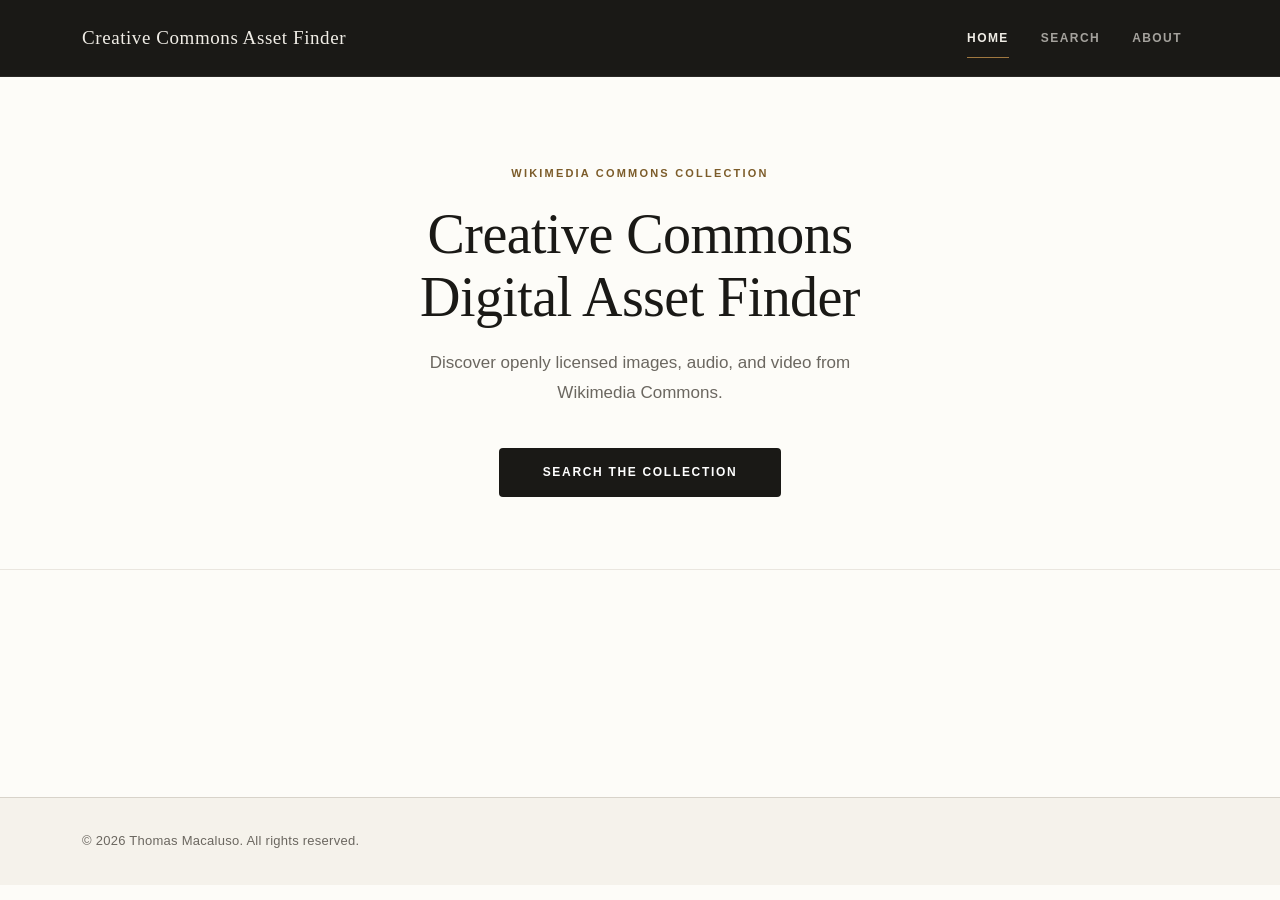
<file: index.html>
<!doctype html>
<html lang="en">
<head>
  <meta charset="utf-8">
  <meta name="viewport" content="width=device-width, initial-scale=1">
  <meta http-equiv="Content-Security-Policy" content="default-src 'self'; script-src 'self' https://cdn.jsdelivr.net; style-src 'self' 'unsafe-inline' https://cdn.jsdelivr.net https://fonts.googleapis.com; font-src https://fonts.gstatic.com; img-src 'self' https://upload.wikimedia.org https://commons.wikimedia.org data: blob:; media-src https://upload.wikimedia.org; connect-src https://commons.wikimedia.org; frame-src 'none'; object-src 'none'; base-uri 'self';">
  <title>Creative Commons Digital Asset Finder</title>

  <link rel="preconnect" href="https://fonts.googleapis.com">
  <link rel="preconnect" href="https://fonts.gstatic.com" crossorigin>
  <link href="https://fonts.googleapis.com/css2?family=EB+Garamond:ital,wght@0,400;0,500;1,400&family=Source+Sans+3:wght@400;500;600;700&display=swap" rel="stylesheet">
  <link href="https://cdn.jsdelivr.net/npm/bootstrap@5.3.2/dist/css/bootstrap.min.css" rel="stylesheet" integrity="sha384-T3c6CoIi6uLrA9TneNEoa7RxnatzjcDSCmG1MXxSR1GAsXEV/Dwwykc2MPK8M2HN" crossorigin="anonymous">
  <link rel="stylesheet" href="styles.css">
</head>

<body>

<a href="#main-content" class="skip-link">Skip to main content</a>

<nav class="navbar navbar-expand-lg" aria-label="Main navigation">
  <div class="container">
    <a class="navbar-brand" href="index.html">Creative Commons Asset Finder</a>

    <button class="navbar-toggler" type="button" data-bs-toggle="collapse" data-bs-target="#navMenu" aria-controls="navMenu" aria-expanded="false" aria-label="Toggle navigation">
      <span class="navbar-toggler-icon"></span>
    </button>

    <div class="collapse navbar-collapse" id="navMenu">
      <ul class="navbar-nav ms-auto">
        <li class="nav-item"><a class="nav-link active" href="index.html" aria-current="page">Home</a></li>
        <li class="nav-item"><a class="nav-link" href="browse.html">Search</a></li>
        <li class="nav-item"><a class="nav-link" href="about.html">About</a></li>
      </ul>
    </div>
  </div>
</nav>

<main id="main-content" class="page-content">
  <section class="hero">
    <div class="container">
      <span class="hero-eyebrow">Wikimedia Commons Collection</span>
      <h1 class="hero-title">Creative Commons<br>Digital Asset Finder</h1>
      <p class="hero-description">
        Discover openly licensed images, audio, and video from Wikimedia Commons.
      </p>
      <a href="browse.html" class="btn-hero">Search the Collection</a>
    </div>
  </section>

</main>

<footer>
  <div class="container">
    <p class="footer-text mb-0">© 2026 Thomas Macaluso. All rights reserved.</p>
  </div>
</footer>

<script src="https://cdn.jsdelivr.net/npm/bootstrap@5.3.2/dist/js/bootstrap.bundle.min.js" integrity="sha384-C6RzsynM9kWDrMNeT87bh95OGNyZPhcTNXj1NW7RuBCsyN/o0jlpcV8Qyq46cDfL" crossorigin="anonymous"></script>
</body>
</html>
</file>
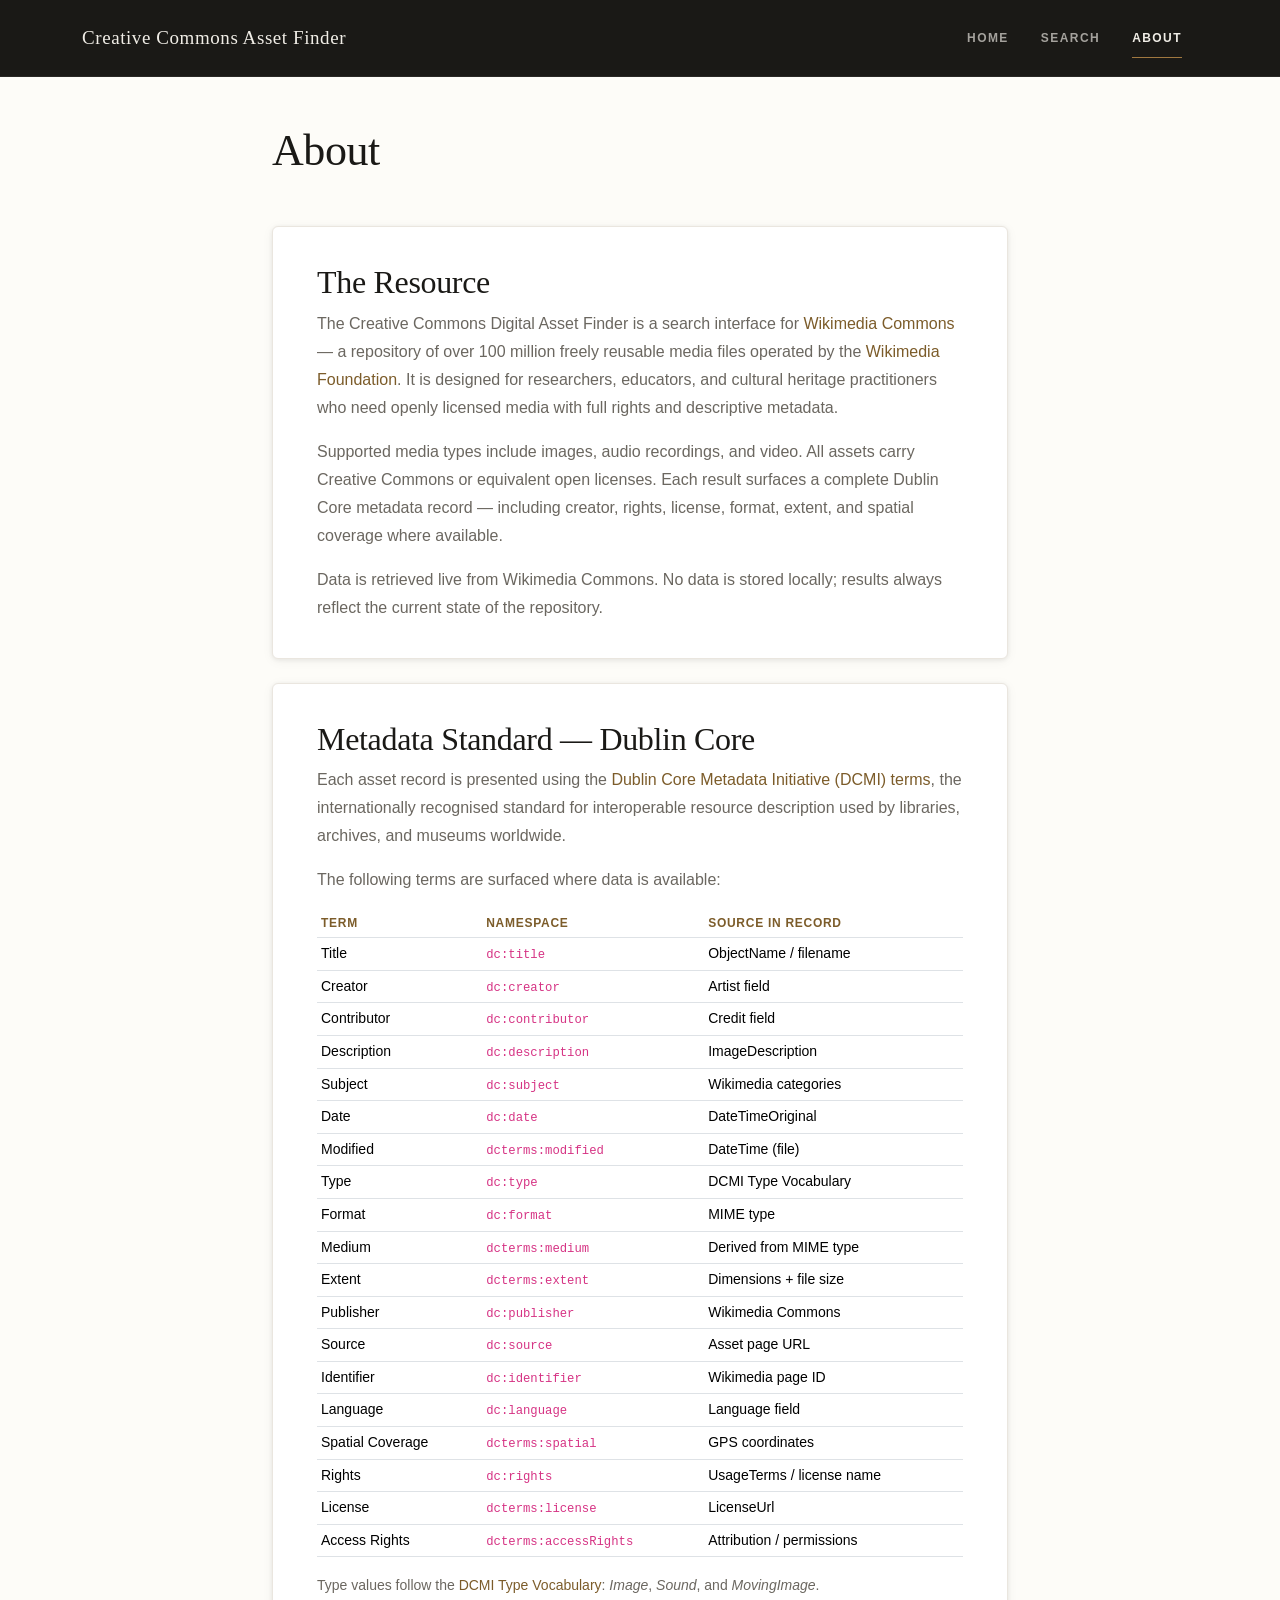
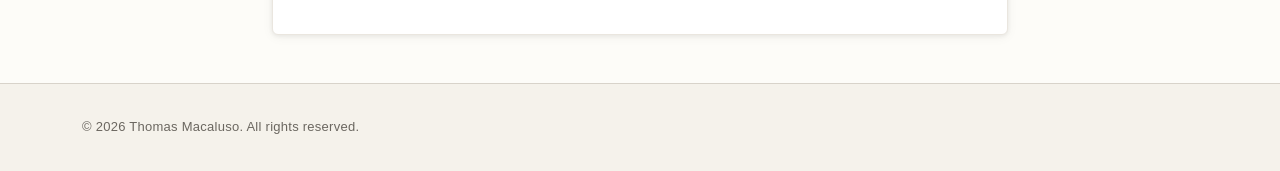
<file: about.html>
<!doctype html>
<html lang="en">
<head>
  <meta charset="utf-8">
  <meta name="viewport" content="width=device-width, initial-scale=1">
  <meta http-equiv="Content-Security-Policy" content="default-src 'self'; script-src 'self' https://cdn.jsdelivr.net; style-src 'self' 'unsafe-inline' https://cdn.jsdelivr.net https://fonts.googleapis.com; font-src https://fonts.gstatic.com; img-src 'self' https://upload.wikimedia.org https://commons.wikimedia.org data: blob:; media-src https://upload.wikimedia.org; connect-src https://commons.wikimedia.org; frame-src 'none'; object-src 'none'; base-uri 'self';">
  <title>About — Creative Commons Digital Asset Finder</title>

  <link rel="preconnect" href="https://fonts.googleapis.com">
  <link rel="preconnect" href="https://fonts.gstatic.com" crossorigin>
  <link href="https://fonts.googleapis.com/css2?family=EB+Garamond:ital,wght@0,400;0,500;1,400&family=Source+Sans+3:wght@400;500;600;700&display=swap" rel="stylesheet">
  <link href="https://cdn.jsdelivr.net/npm/bootstrap@5.3.2/dist/css/bootstrap.min.css" rel="stylesheet" integrity="sha384-T3c6CoIi6uLrA9TneNEoa7RxnatzjcDSCmG1MXxSR1GAsXEV/Dwwykc2MPK8M2HN" crossorigin="anonymous">
  <link rel="stylesheet" href="styles.css">
</head>

<body>

<a href="#main-content" class="skip-link">Skip to main content</a>

<nav class="navbar navbar-expand-lg" aria-label="Main navigation">
  <div class="container">
    <a class="navbar-brand" href="index.html">Creative Commons Asset Finder</a>

    <button class="navbar-toggler" type="button" data-bs-toggle="collapse" data-bs-target="#navMenu" aria-controls="navMenu" aria-expanded="false" aria-label="Toggle navigation">
      <span class="navbar-toggler-icon"></span>
    </button>

    <div class="collapse navbar-collapse" id="navMenu">
      <ul class="navbar-nav ms-auto">
        <li class="nav-item"><a class="nav-link" href="index.html">Home</a></li>
        <li class="nav-item"><a class="nav-link" href="browse.html">Search</a></li>
        <li class="nav-item"><a class="nav-link active" href="about.html" aria-current="page">About</a></li>
      </ul>
    </div>
  </div>
</nav>

<main id="main-content" class="page-content container py-5">
  <div class="row justify-content-center">
    <div class="col-lg-8">

      <h1 class="mb-5">About</h1>

      <div class="content-card mb-4">
        <h2>The Resource</h2>
        <p>
          The Creative Commons Digital Asset Finder is a search interface for
          <a href="https://commons.wikimedia.org/" target="_blank" rel="noopener noreferrer">Wikimedia Commons</a>
          — a repository of over 100 million freely reusable media files operated by the
          <a href="https://wikimediafoundation.org/" target="_blank" rel="noopener noreferrer">Wikimedia Foundation</a>.
          It is designed for researchers, educators, and cultural heritage practitioners
          who need openly licensed media with full rights and descriptive metadata.
        </p>
        <p>
          Supported media types include images, audio recordings, and video.
          All assets carry Creative Commons or equivalent open licenses.
          Each result surfaces a complete Dublin Core metadata record — including
          creator, rights, license, format, extent, and spatial coverage where available.
        </p>
        <p class="mb-0">
          Data is retrieved live from Wikimedia Commons. No data is stored locally;
          results always reflect the current state of the repository.
        </p>
      </div>

      <div class="content-card">
        <h2>Metadata Standard — Dublin Core</h2>
        <p>
          Each asset record is presented using the
          <a href="https://www.dublincore.org/specifications/dublin-core/dcmi-terms/" target="_blank" rel="noopener noreferrer">Dublin Core Metadata Initiative (DCMI) terms</a>,
          the internationally recognised standard for interoperable resource
          description used by libraries, archives, and museums worldwide.
        </p>
        <p>The following terms are surfaced where data is available:</p>

        <table class="table table-sm" style="font-size:.875rem;">
          <thead>
            <tr>
              <th style="color:var(--color-accent);font-weight:700;font-size:.75rem;letter-spacing:.06em;text-transform:uppercase;">Term</th>
              <th style="color:var(--color-accent);font-weight:700;font-size:.75rem;letter-spacing:.06em;text-transform:uppercase;">Namespace</th>
              <th style="color:var(--color-accent);font-weight:700;font-size:.75rem;letter-spacing:.06em;text-transform:uppercase;">Source in Record</th>
            </tr>
          </thead>
          <tbody style="color:var(--color-text-muted);">
            <tr><td>Title</td><td><code>dc:title</code></td><td>ObjectName / filename</td></tr>
            <tr><td>Creator</td><td><code>dc:creator</code></td><td>Artist field</td></tr>
            <tr><td>Contributor</td><td><code>dc:contributor</code></td><td>Credit field</td></tr>
            <tr><td>Description</td><td><code>dc:description</code></td><td>ImageDescription</td></tr>
            <tr><td>Subject</td><td><code>dc:subject</code></td><td>Wikimedia categories</td></tr>
            <tr><td>Date</td><td><code>dc:date</code></td><td>DateTimeOriginal</td></tr>
            <tr><td>Modified</td><td><code>dcterms:modified</code></td><td>DateTime (file)</td></tr>
            <tr><td>Type</td><td><code>dc:type</code></td><td>DCMI Type Vocabulary</td></tr>
            <tr><td>Format</td><td><code>dc:format</code></td><td>MIME type</td></tr>
            <tr><td>Medium</td><td><code>dcterms:medium</code></td><td>Derived from MIME type</td></tr>
            <tr><td>Extent</td><td><code>dcterms:extent</code></td><td>Dimensions + file size</td></tr>
            <tr><td>Publisher</td><td><code>dc:publisher</code></td><td>Wikimedia Commons</td></tr>
            <tr><td>Source</td><td><code>dc:source</code></td><td>Asset page URL</td></tr>
            <tr><td>Identifier</td><td><code>dc:identifier</code></td><td>Wikimedia page ID</td></tr>
            <tr><td>Language</td><td><code>dc:language</code></td><td>Language field</td></tr>
            <tr><td>Spatial Coverage</td><td><code>dcterms:spatial</code></td><td>GPS coordinates</td></tr>
            <tr><td>Rights</td><td><code>dc:rights</code></td><td>UsageTerms / license name</td></tr>
            <tr><td>License</td><td><code>dcterms:license</code></td><td>LicenseUrl</td></tr>
            <tr><td>Access Rights</td><td><code>dcterms:accessRights</code></td><td>Attribution / permissions</td></tr>
          </tbody>
        </table>

        <p class="mb-0" style="font-size:.875rem;">
          Type values follow the
          <a href="https://www.dublincore.org/specifications/dublin-core/dcmi-type-vocabulary/" target="_blank" rel="noopener noreferrer">DCMI Type Vocabulary</a>:
          <em>Image</em>, <em>Sound</em>, and <em>MovingImage</em>.
        </p>
      </div>

    </div>
  </div>
</main>

<footer>
  <div class="container">
    <p class="footer-text mb-0">© 2026 Thomas Macaluso. All rights reserved.</p>
  </div>
</footer>

<script src="https://cdn.jsdelivr.net/npm/bootstrap@5.3.2/dist/js/bootstrap.bundle.min.js" integrity="sha384-C6RzsynM9kWDrMNeT87bh95OGNyZPhcTNXj1NW7RuBCsyN/o0jlpcV8Qyq46cDfL" crossorigin="anonymous"></script>
</body>
</html>
</file>
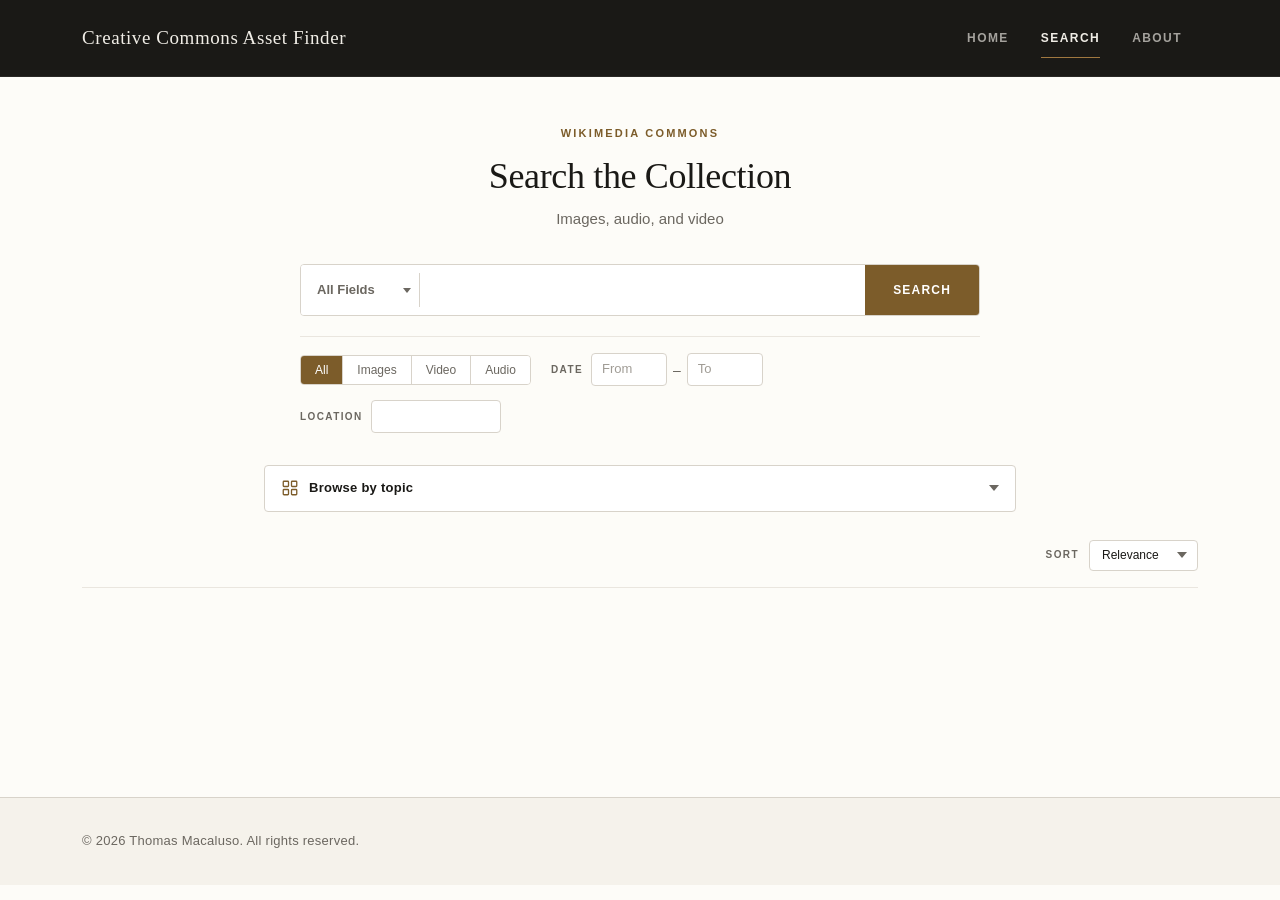
<file: browse.html>
<!doctype html>
<html lang="en">
<head>
  <meta charset="utf-8">
  <meta name="viewport" content="width=device-width, initial-scale=1">
  <meta http-equiv="Content-Security-Policy" content="default-src 'self'; script-src 'self' https://cdn.jsdelivr.net; style-src 'self' 'unsafe-inline' https://cdn.jsdelivr.net https://fonts.googleapis.com; font-src https://fonts.gstatic.com; img-src 'self' https://upload.wikimedia.org https://commons.wikimedia.org data: blob:; media-src https://upload.wikimedia.org; connect-src https://commons.wikimedia.org; frame-src 'none'; object-src 'none'; base-uri 'self';">
  <title>Search — Creative Commons Digital Asset Finder</title>

  <link rel="preconnect" href="https://fonts.googleapis.com">
  <link rel="preconnect" href="https://fonts.gstatic.com" crossorigin>
  <link href="https://fonts.googleapis.com/css2?family=EB+Garamond:ital,wght@0,400;0,500;1,400&family=Source+Sans+3:wght@400;500;600;700&display=swap" rel="stylesheet">
  <link href="https://cdn.jsdelivr.net/npm/bootstrap@5.3.2/dist/css/bootstrap.min.css" rel="stylesheet" integrity="sha384-T3c6CoIi6uLrA9TneNEoa7RxnatzjcDSCmG1MXxSR1GAsXEV/Dwwykc2MPK8M2HN" crossorigin="anonymous">
  <link rel="stylesheet" href="styles.css">
</head>

<body>

<a href="#main-content" class="skip-link">Skip to main content</a>

<nav class="navbar navbar-expand-lg" aria-label="Main navigation">
  <div class="container">
    <a class="navbar-brand" href="index.html">Creative Commons Asset Finder</a>
    <button class="navbar-toggler" type="button" data-bs-toggle="collapse" data-bs-target="#navMenu"
      aria-controls="navMenu" aria-expanded="false" aria-label="Toggle navigation">
      <span class="navbar-toggler-icon"></span>
    </button>
    <div class="collapse navbar-collapse" id="navMenu">
      <ul class="navbar-nav ms-auto">
        <li class="nav-item"><a class="nav-link" href="index.html">Home</a></li>
        <li class="nav-item"><a class="nav-link active" href="browse.html" aria-current="page">Search</a></li>
        <li class="nav-item"><a class="nav-link" href="about.html">About</a></li>
      </ul>
    </div>
  </div>
</nav>

<main id="main-content" class="page-content">

  <!-- Search Header -->
  <div class="container search-header">
    <div class="row justify-content-center">
      <div class="col-lg-8">
        <span class="search-eyebrow" aria-hidden="true">Wikimedia Commons</span>
        <h1 class="search-title">Search the Collection</h1>
        <p class="search-subtitle">Images, audio, and video</p>

        <div class="search-form-wrap">
          <form id="searchForm">
            <label for="q" class="sr-only">Search Wikimedia Commons</label>
            <div class="search-input-group">
              <select id="searchField" class="search-field-select" aria-label="Search field">
                <option value="all">All Fields</option>
                <option value="title">Title</option>
                <option value="subject">Subject</option>
                <option value="description">Description</option>
                <option value="creator">Creator</option>
              </select>
              <span class="search-field-divider" aria-hidden="true"></span>
              <input id="q" type="search" class="search-input"
                placeholder=""
                autocomplete="off" required
                aria-describedby="search-hint">
              <button class="search-btn" type="submit">Search</button>
            </div>
            <p id="search-hint" class="sr-only">Enter keywords to search Wikimedia Commons for openly licensed media.</p>
          </form>
        </div>

        <!-- Quick filters: visible before search, hidden once results load -->
        <div class="quick-filters" id="quickFilters">
          <div class="quick-filter-group" role="group" aria-label="Media type">
            <div class="type-pills">
              <input type="radio" name="preMediaType" id="preTypeAll"   value="all"   checked>
              <label class="type-pill-label" for="preTypeAll">All</label>
              <input type="radio" name="preMediaType" id="preTypeImage" value="image">
              <label class="type-pill-label" for="preTypeImage">Images</label>
              <input type="radio" name="preMediaType" id="preTypeVideo" value="video">
              <label class="type-pill-label" for="preTypeVideo">Video</label>
              <input type="radio" name="preMediaType" id="preTypeAudio" value="audio">
              <label class="type-pill-label" for="preTypeAudio">Audio</label>
            </div>
          </div>

          <div class="quick-filter-group">
            <span class="quick-filter-label" aria-hidden="true">Date</span>
            <div class="quick-date-range">
              <label for="quickDateFrom" class="sr-only">From year</label>
              <input type="number" id="quickDateFrom" class="quick-filter-input"
                placeholder="From" min="1000" max="2099">
              <span class="quick-date-sep" aria-hidden="true">–</span>
              <label for="quickDateTo" class="sr-only">To year</label>
              <input type="number" id="quickDateTo" class="quick-filter-input"
                placeholder="To" min="1000" max="2099">
            </div>
          </div>

          <div class="quick-filter-group">
            <label class="quick-filter-label" for="quickLocation">Location</label>
            <input type="text" id="quickLocation" class="quick-filter-input quick-filter-input--text"
              placeholder="" autocomplete="off">
          </div>
        </div>

        <!-- Browse-by-Topic launcher: inline expanding panel below the search bar -->
        <div class="browse-topics-launcher" id="browseTopicsLauncher">
          <button type="button" class="btn-browse-topics" id="browseTopicsBtn"
            aria-expanded="false" aria-controls="topicPanelBody">
            <svg class="btn-browse-topics-icon" xmlns="http://www.w3.org/2000/svg"
              viewBox="0 0 24 24" width="18" height="18" fill="none" stroke="currentColor"
              stroke-width="1.75" stroke-linecap="round" stroke-linejoin="round" aria-hidden="true">
              <rect x="3" y="3" width="7" height="7" rx="1"/>
              <rect x="14" y="3" width="7" height="7" rx="1"/>
              <rect x="3" y="14" width="7" height="7" rx="1"/>
              <rect x="14" y="14" width="7" height="7" rx="1"/>
            </svg>
            <span class="btn-browse-topics-label">Browse by topic</span>
            <span class="topic-trigger-badge" hidden></span>
            <svg class="btn-browse-topics-chevron" xmlns="http://www.w3.org/2000/svg"
              viewBox="0 0 10 6" width="10" height="6" fill="currentColor" aria-hidden="true">
              <path d="M0 0l5 6 5-6z"/>
            </svg>
          </button>

          <div class="topic-panel-body" id="topicPanelBody" hidden>
            <span class="topic-panel-live sr-only" id="topicPanelLive"
              aria-live="polite" aria-atomic="true"></span>
            <div class="accordion topic-accordion" id="topicAccordion"></div>
            <div class="topic-panel-footer">
              <button type="button" class="btn-clear-filters topic-panel-clear"
                id="topicPanelClearBtn" disabled>
                Clear all selections
              </button>
              <button type="button" class="search-btn topic-panel-apply"
                id="topicPanelApplyBtn" disabled>
                Apply
              </button>
            </div>
          </div>

          <noscript>
            <p class="browse-topics-noscript">Type a keyword above to search the collection.</p>
          </noscript>
        </div>

      </div>
    </div>
  </div>

  <!-- Mobile filter toggle (shown only after search results arrive) -->
  <div class="container filter-toggle-wrap" id="filterToggleWrap">
    <button class="filter-toggle-btn" id="filterToggleBtn" type="button"
      aria-expanded="false" aria-controls="filterSidebar">
      <svg width="14" height="11" viewBox="0 0 14 11" fill="none" aria-hidden="true">
        <rect width="14" height="1.75" rx=".875" fill="currentColor"/>
        <rect y="4.625" width="10" height="1.75" rx=".875" fill="currentColor"/>
        <rect y="9.25" width="6" height="1.75" rx=".875" fill="currentColor"/>
      </svg>
      Filters
    </button>
  </div>

  <!-- Overlay (mobile) -->
  <div class="sidebar-overlay" id="sidebarOverlay" aria-hidden="true"></div>

  <!-- Browse: sidebar + results -->
  <div class="container browse-layout pb-5" id="browseLayout">

    <!-- ══ Filter Sidebar (hidden until search returns results) ══ -->
    <aside class="filter-sidebar" id="filterSidebar" aria-label="Search filters">

      <div class="sidebar-header">
        <span class="sidebar-title">Filters</span>
        <button class="sidebar-close" id="sidebarClose" type="button" aria-label="Close filters">&#x2715;</button>
      </div>

      <!-- ── Media Type (top-level) ── -->
      <div class="filter-section filter-section--media-type open">
        <button class="filter-section-toggle" type="button"
          aria-expanded="true" aria-controls="fb-media-type">
          Media Type
          <svg class="toggle-icon" viewBox="0 0 10 6" width="10" height="6" aria-hidden="true">
            <path d="M0 0l5 6 5-6z" fill="currentColor"/>
          </svg>
        </button>
        <div class="filter-section-body" id="fb-media-type">
          <div class="type-pills" role="group" aria-label="Filter by media type">
            <input type="radio" name="mediaType" id="typeAll"   value="all"   checked>
            <label class="type-pill-label" for="typeAll">All</label>
            <input type="radio" name="mediaType" id="typeImage" value="image">
            <label class="type-pill-label" for="typeImage">Images</label>
            <input type="radio" name="mediaType" id="typeVideo" value="video">
            <label class="type-pill-label" for="typeVideo">Video</label>
            <input type="radio" name="mediaType" id="typeAudio" value="audio">
            <label class="type-pill-label" for="typeAudio">Audio</label>
          </div>

          <div class="filter-sub-panel" data-type="image" hidden>
            <fieldset class="filter-fieldset">
              <legend class="filter-field-label">Format</legend>
              <label class="filter-checkbox-label"><input type="checkbox" name="imgFormat" value="jpeg"><span>JPEG</span></label>
              <label class="filter-checkbox-label"><input type="checkbox" name="imgFormat" value="png"><span>PNG</span></label>
              <label class="filter-checkbox-label"><input type="checkbox" name="imgFormat" value="svg"><span>SVG</span></label>
              <label class="filter-checkbox-label"><input type="checkbox" name="imgFormat" value="tiff"><span>TIFF</span></label>
              <label class="filter-checkbox-label"><input type="checkbox" name="imgFormat" value="webp"><span>WebP</span></label>
              <label class="filter-checkbox-label"><input type="checkbox" name="imgFormat" value="gif"><span>GIF</span></label>
            </fieldset>
            <div class="filter-field">
              <label class="filter-field-label" for="filterImgSubject">Subject / Category</label>
              <input type="text" id="filterImgSubject" class="filter-input"
                placeholder="e.g. Portraits, Nature" autocomplete="off">
            </div>
            <div class="filter-field">
              <label class="filter-field-label" for="filterMedium">Medium</label>
              <input type="text" id="filterMedium" class="filter-input"
                placeholder="e.g. photograph, watercolor" autocomplete="off">
            </div>
          </div>

          <div class="filter-sub-panel" data-type="audio" hidden>
            <div class="filter-field">
              <label class="filter-field-label" for="filterAudioSubject">Subject / Category</label>
              <input type="text" id="filterAudioSubject" class="filter-input"
                placeholder="e.g. Music, Speech, Nature" autocomplete="off">
            </div>
            <fieldset class="filter-fieldset">
              <legend class="filter-field-label">Duration</legend>
              <label class="filter-checkbox-label"><input type="checkbox" name="audioDuration" value="short"><span>Short (&lt;30 sec)</span></label>
              <label class="filter-checkbox-label"><input type="checkbox" name="audioDuration" value="medium"><span>Medium (30 sec – 5 min)</span></label>
              <label class="filter-checkbox-label"><input type="checkbox" name="audioDuration" value="long"><span>Long (&gt;5 min)</span></label>
            </fieldset>
            <fieldset class="filter-fieldset">
              <legend class="filter-field-label">Format</legend>
              <label class="filter-checkbox-label"><input type="checkbox" name="audioFormat" value="ogg"><span>OGG</span></label>
              <label class="filter-checkbox-label"><input type="checkbox" name="audioFormat" value="mp3"><span>MP3</span></label>
              <label class="filter-checkbox-label"><input type="checkbox" name="audioFormat" value="wav"><span>WAV</span></label>
              <label class="filter-checkbox-label"><input type="checkbox" name="audioFormat" value="flac"><span>FLAC</span></label>
            </fieldset>
          </div>

          <div class="filter-sub-panel" data-type="video" hidden>
            <fieldset class="filter-fieldset">
              <legend class="filter-field-label">Duration</legend>
              <label class="filter-checkbox-label"><input type="checkbox" name="videoDuration" value="short"><span>Short (&lt;2 min)</span></label>
              <label class="filter-checkbox-label"><input type="checkbox" name="videoDuration" value="medium"><span>Medium (2 – 20 min)</span></label>
              <label class="filter-checkbox-label"><input type="checkbox" name="videoDuration" value="long"><span>Long (&gt;20 min)</span></label>
            </fieldset>
            <fieldset class="filter-fieldset">
              <legend class="filter-field-label">Format</legend>
              <label class="filter-checkbox-label"><input type="checkbox" name="videoFormat" value="webm"><span>WebM</span></label>
              <label class="filter-checkbox-label"><input type="checkbox" name="videoFormat" value="mp4"><span>MP4</span></label>
              <label class="filter-checkbox-label"><input type="checkbox" name="videoFormat" value="ogv"><span>OGG Video</span></label>
            </fieldset>
            <fieldset class="filter-fieldset">
              <legend class="filter-field-label">Resolution</legend>
              <label class="filter-checkbox-label"><input type="checkbox" name="videoRes" value="hd"><span>HD (≥1280px wide)</span></label>
              <label class="filter-checkbox-label"><input type="checkbox" name="videoRes" value="sd"><span>SD (&lt;1280px wide)</span></label>
            </fieldset>
          </div>
        </div>
      </div>

      <!-- ── Date (shared) ── -->
      <div class="filter-section">
        <button class="filter-section-toggle" type="button"
          aria-expanded="false" aria-controls="fb-date">
          Date
          <svg class="toggle-icon" viewBox="0 0 10 6" width="10" height="6" aria-hidden="true">
            <path d="M0 0l5 6 5-6z" fill="currentColor"/>
          </svg>
        </button>
        <div class="filter-section-body" id="fb-date" hidden>
          <div class="filter-year-range">
            <div class="filter-field">
              <label class="filter-field-label" for="filterYearFrom">From</label>
              <input type="number" id="filterYearFrom" class="filter-input"
                placeholder="1800" min="1000" max="2099">
            </div>
            <div class="filter-field">
              <label class="filter-field-label" for="filterYearTo">To</label>
              <input type="number" id="filterYearTo" class="filter-input"
                placeholder="1960" min="1000" max="2099">
            </div>
          </div>
        </div>
      </div>

      <!-- ── License (shared) ── -->
      <div class="filter-section">
        <button class="filter-section-toggle" type="button"
          aria-expanded="false" aria-controls="fb-license">
          License
          <svg class="toggle-icon" viewBox="0 0 10 6" width="10" height="6" aria-hidden="true">
            <path d="M0 0l5 6 5-6z" fill="currentColor"/>
          </svg>
        </button>
        <div class="filter-section-body" id="fb-license" hidden>
          <div class="filter-field">
            <label class="filter-field-label" for="licenseFilter">License</label>
            <select id="licenseFilter" class="filter-input">
              <option value="">All licenses</option>
              <option value="CC0">CC0 (Public Domain)</option>
              <option value="CC BY">CC BY</option>
              <option value="CC BY-SA">CC BY-SA</option>
              <option value="CC BY-ND">CC BY-ND</option>
              <option value="CC BY-NC">CC BY-NC</option>
              <option value="CC BY-NC-SA">CC BY-NC-SA</option>
              <option value="CC BY-NC-ND">CC BY-NC-ND</option>
              <option value="Public domain">Public Domain</option>
            </select>
          </div>
        </div>
      </div>

      <!-- ── Location (shared) ── -->
      <div class="filter-section">
        <button class="filter-section-toggle" type="button"
          aria-expanded="false" aria-controls="fb-geo">
          Location
          <svg class="toggle-icon" viewBox="0 0 10 6" width="10" height="6" aria-hidden="true">
            <path d="M0 0l5 6 5-6z" fill="currentColor"/>
          </svg>
        </button>
        <div class="filter-section-body" id="fb-geo" hidden>
          <div class="filter-field">
            <label class="filter-field-label" for="filterLocation">Location Name</label>
            <input type="text" id="filterLocation" class="filter-input"
              placeholder="e.g. Paris, Florence" autocomplete="off">
          </div>
        </div>
      </div>

      <div class="sidebar-footer">
        <button type="button" class="btn-clear-filters" id="clearFiltersBtn">
          Clear all filters
        </button>
        <button type="button" class="btn-new-search" id="newSearchBtn">
          New Search
        </button>
      </div>

    </aside>

    <!-- ══ Results ══ -->
    <div class="browse-main">

      <div class="results-topbar">
        <div id="status" class="status-bar" role="status" aria-live="polite" aria-atomic="true"></div>
        <div class="filter-group">
          <label class="filter-label" for="sortOrder">Sort</label>
          <select id="sortOrder" class="filter-select">
            <option value="relevance">Relevance</option>
            <option value="date_desc">Newest first</option>
            <option value="date_asc">Oldest first</option>
          </select>
        </div>
      </div>

      <div id="expansionHint" class="expansion-hint" hidden aria-live="polite"></div>

      <h2 class="sr-only" id="results-heading">Search Results</h2>
      <div id="results" class="results-grid" aria-labelledby="results-heading"></div>

      <!-- Pagination -->
      <div class="pagination-wrap" id="paginationWrap" hidden>
        <div id="pageIndicator" class="page-indicator" aria-live="polite"></div>
        <nav aria-label="Search results pages">
          <ul id="pagination" class="pagination justify-content-center flex-wrap"></ul>
        </nav>
      </div>

      <!-- Load More -->
      <div class="load-more-wrap" id="loadMoreWrap" hidden>
        <button id="loadMoreBtn" class="btn-load-more" type="button"
          aria-label="Load the next set of search results">
          Load more results
        </button>
      </div>

    </div><!-- /.browse-main -->

  </div><!-- /.browse-layout -->

  <!-- ══ Record Modal ══ -->
  <dialog class="record-dialog" id="recordDialog"
    aria-labelledby="recordDialogTitle" aria-modal="true">
    <div class="record-dialog-inner">

      <div class="record-dialog-hd">
        <span class="record-dialog-badge" id="recordDialogBadge"></span>
        <button class="record-dialog-close" id="recordDialogClose"
          type="button" aria-label="Close record">&#x2715;</button>
      </div>

      <h2 class="record-dialog-title" id="recordDialogTitle"></h2>

      <div class="record-dialog-media" id="recordDialogMedia"></div>

      <div class="record-dialog-meta" id="recordDialogMeta"></div>

      <div class="record-dialog-ft">
        <a class="record-dialog-wikimedia" id="recordDialogLink"
          href="#" target="_blank" rel="noopener noreferrer" hidden>
          View on Wikimedia Commons ↗
        </a>
      </div>

    </div>
  </dialog>

</main>

<footer>
  <div class="container">
    <p class="footer-text mb-0">© 2026 Thomas Macaluso. All rights reserved.</p>
  </div>
</footer>

<script src="https://cdn.jsdelivr.net/npm/bootstrap@5.3.2/dist/js/bootstrap.bundle.min.js" integrity="sha384-C6RzsynM9kWDrMNeT87bh95OGNyZPhcTNXj1NW7RuBCsyN/o0jlpcV8Qyq46cDfL" crossorigin="anonymous"></script>
<script type="module" src="js/browse.js"></script>

</body>
</html>
</file>
<file: styles.css>
/* ============================================================
   CREATIVE COMMONS ASSET FINDER — INSTITUTIONAL DESIGN SYSTEM
   ============================================================ */

:root {
  --font-serif:  'EB Garamond', Georgia, 'Times New Roman', serif;
  --font-sans:   'Source Sans 3', 'Helvetica Neue', Arial, sans-serif;

  --color-bg:          #FDFCF8;
  --color-bg-alt:      #F5F2EB;
  --color-bg-card:     #FFFFFF;
  --color-text:        #1A1916;
  --color-text-muted:  #6B6760;
  --color-text-light:  #A09C95;
  --color-accent:      #7C5C2A;
  --color-accent-lt:   #A07840;
  --color-border:      #D8D3CA;
  --color-border-lt:   #EAE6DF;
  --color-nav:         #1A1916;
  --color-nav-text:    #F0EDE6;

  --radius-sm: 2px;
  --radius-md: 4px;
  --radius-lg: 6px;

  --shadow-card:       0 1px 4px rgba(26,25,22,.07), 0 2px 12px rgba(26,25,22,.05);
  --shadow-card-hover: 0 4px 20px rgba(26,25,22,.14);
  --transition: .2s ease;
}

/* ── Reset & Base ── */
*, *::before, *::after { box-sizing: border-box; }

body {
  font-family: var(--font-sans);
  background: var(--color-bg);
  color: var(--color-text);
  font-size: 16px;
  line-height: 1.6;
  min-height: 100vh;
  -webkit-font-smoothing: antialiased;
}

a { color: var(--color-accent); text-decoration: none; }
a:hover { text-decoration: underline; }

p { color: var(--color-text-muted); line-height: 1.75; margin-bottom: 1rem; }

h1, h2, h3, h4, h5 {
  font-family: var(--font-serif);
  font-weight: 400;
  color: var(--color-text);
  letter-spacing: -.01em;
  line-height: 1.2;
}

h1 { font-size: clamp(1.75rem, 4vw, 2.75rem); }
h2 { font-size: clamp(1.35rem, 3vw, 2rem); }
h4 { font-size: 1.25rem; margin-bottom: .75rem; }
h6 { font-family: var(--font-sans); font-size: .875rem; font-weight: 600; }

/* ── Navigation ── */
.navbar {
  background: var(--color-nav) !important;
  padding: 1.125rem 0;
  border-bottom: 1px solid rgba(240,237,230,.07);
}

.navbar-toggler {
  border: 1px solid rgba(240,237,230,.45);
  padding: .3125rem .5625rem;
  border-radius: var(--radius-sm);
}

.navbar-toggler:focus {
  box-shadow: 0 0 0 2px rgba(240,237,230,.3);
  outline: none;
}

.navbar-toggler-icon {
  background-image: url("data:image/svg+xml,%3Csvg xmlns='http://www.w3.org/2000/svg' viewBox='0 0 30 30'%3E%3Cpath stroke='rgba(240,237,230,0.95)' stroke-width='2.5' stroke-linecap='round' d='M4 7h22M4 15h22M4 23h22'/%3E%3C/svg%3E");
}

.navbar-brand {
  font-family: var(--font-serif);
  font-size: 1.1875rem;
  font-weight: 400;
  color: var(--color-nav-text) !important;
  letter-spacing: .03em;
}

.nav-link {
  font-family: var(--font-sans);
  font-size: .75rem;
  font-weight: 600;
  letter-spacing: .12em;
  text-transform: uppercase;
  color: rgba(240,237,230,.65) !important;
  padding: .25rem 1rem !important;
  position: relative;
  transition: color var(--transition);
}

.nav-link:hover,
.nav-link.active { color: var(--color-nav-text) !important; }

.nav-link.active::after {
  content: '';
  position: absolute;
  bottom: -6px;
  left: 1rem; right: 1rem;
  height: 1px;
  background: var(--color-accent-lt);
}

/* ── Page Layout ── */
.page-content { min-height: calc(100vh - 180px); }

/* ── Hero (index.html) ── */
.hero {
  padding: 5.5rem 0 4.5rem;
  text-align: center;
  border-bottom: 1px solid var(--color-border-lt);
}

.hero-eyebrow {
  display: block;
  font-family: var(--font-sans);
  font-size: .6875rem;
  font-weight: 700;
  letter-spacing: .2em;
  text-transform: uppercase;
  color: var(--color-accent);
  margin-bottom: 1.25rem;
}

.hero-title {
  font-family: var(--font-serif);
  font-size: clamp(2.25rem, 5vw, 3.5rem);
  font-weight: 400;
  color: var(--color-text);
  margin-bottom: 1.25rem;
  line-height: 1.12;
}

.hero-description {
  font-size: 1.0625rem;
  color: var(--color-text-muted);
  max-width: 500px;
  margin: 0 auto 2.5rem;
  line-height: 1.75;
}

.btn-hero {
  display: inline-block;
  font-family: var(--font-sans);
  font-size: .75rem;
  font-weight: 700;
  letter-spacing: .14em;
  text-transform: uppercase;
  color: #fff;
  background: var(--color-text);
  border: none;
  border-radius: var(--radius-md);
  padding: .9375rem 2.75rem;
  cursor: pointer;
  transition: background var(--transition);
  text-decoration: none;
}

.btn-hero:hover {
  background: var(--color-accent);
  color: #fff;
  text-decoration: none;
}

/* ── Content Card (index, about) ── */
.content-card {
  background: var(--color-bg-card);
  border: 1px solid var(--color-border-lt);
  border-radius: var(--radius-lg);
  padding: 2.25rem 2.75rem;
  box-shadow: var(--shadow-card);
}

/* ── Search Page Header ── */
.search-header {
  padding: 3rem 0 0;
  text-align: center;
  margin-bottom: 0;
}

.search-eyebrow {
  display: block;
  font-family: var(--font-sans);
  font-size: .6875rem;
  font-weight: 700;
  letter-spacing: .2em;
  text-transform: uppercase;
  color: var(--color-accent);
  margin-bottom: .75rem;
}

.search-title {
  font-family: var(--font-serif);
  font-size: clamp(1.5rem, 3.5vw, 2.25rem);
  font-weight: 400;
  color: var(--color-text);
  margin-bottom: .5rem;
}

.search-subtitle {
  font-size: .9375rem;
  color: var(--color-text-muted);
  margin-bottom: 2rem;
}

/* ── Search Form ── */
.search-form-wrap {
  max-width: 600px;
  margin: 0 auto 0;
}

.search-input-group {
  display: flex;
  border: 1px solid var(--color-border);
  border-radius: var(--radius-md);
  overflow: hidden;
  transition: border-color var(--transition), box-shadow var(--transition);
  background: #fff;
}

.search-input-group:focus-within {
  border-color: var(--color-accent);
  box-shadow: 0 0 0 3px rgba(124,92,42,.1);
}

.search-input {
  flex: 1;
  border: none;
  padding: .8125rem 1.25rem;
  font-family: var(--font-sans);
  font-size: .9375rem;
  color: var(--color-text);
  background: transparent;
  outline: none;
  min-width: 0;
}

.search-input::placeholder { color: var(--color-text-light); }

.search-btn {
  padding: .8125rem 1.75rem;
  background: var(--color-accent);
  color: #fff;
  border: none;
  font-family: var(--font-sans);
  font-size: .75rem;
  font-weight: 700;
  letter-spacing: .1em;
  text-transform: uppercase;
  cursor: pointer;
  transition: background var(--transition);
  white-space: nowrap;
  flex-shrink: 0;
}

.search-btn:hover { background: var(--color-accent-lt); }

/* ── Filter Bar ── */
.filter-bar {
  display: flex;
  flex-wrap: wrap;
  gap: 1.25rem;
  align-items: center;
  justify-content: center;
  padding: 1.5rem 0 1.25rem;
  border-bottom: 1px solid var(--color-border-lt);
  margin-bottom: 1.75rem;
}

.filter-group {
  display: flex;
  align-items: center;
  gap: .625rem;
}

.filter-label {
  font-size: .625rem;
  font-weight: 700;
  letter-spacing: .14em;
  text-transform: uppercase;
  color: var(--color-text-muted);
  white-space: nowrap;
}

/* ── Media Type Pills ── */
.type-pills {
  display: flex;
  border: 1px solid var(--color-border);
  border-radius: var(--radius-md);
  overflow: hidden;
}

.type-pills input[type="radio"] {
  position: absolute;
  opacity: 0;
  width: 0;
  height: 0;
  pointer-events: none;
}

.type-pill-label {
  padding: .3125rem .875rem;
  font-size: .75rem;
  font-weight: 500;
  color: var(--color-text-muted);
  background: #fff;
  cursor: pointer;
  border-right: 1px solid var(--color-border);
  transition: background var(--transition), color var(--transition);
  user-select: none;
  white-space: nowrap;
  line-height: 1.5;
}

.type-pill-label:last-of-type { border-right: none; }

.type-pills input[type="radio"]:checked + .type-pill-label {
  background: var(--color-accent);
  color: #fff;
}

.type-pill-label:hover { background: var(--color-bg-alt); }

.type-pills input[type="radio"]:checked + .type-pill-label:hover {
  background: var(--color-accent);
}

/* ── Filter Selects ── */
.filter-select {
  border: 1px solid var(--color-border);
  border-radius: var(--radius-md);
  padding: .3125rem 2rem .3125rem .75rem;
  font-family: var(--font-sans);
  font-size: .75rem;
  font-weight: 500;
  color: var(--color-text);
  background-color: #fff;
  background-image: url("data:image/svg+xml,%3Csvg xmlns='http://www.w3.org/2000/svg' width='10' height='6'%3E%3Cpath d='M0 0l5 6 5-6z' fill='%236B6760'/%3E%3C/svg%3E");
  background-repeat: no-repeat;
  background-position: right .625rem center;
  appearance: none;
  -webkit-appearance: none;
  cursor: pointer;
}

.filter-select:focus {
  outline: none;
  border-color: var(--color-accent);
  box-shadow: 0 0 0 2px rgba(124,92,42,.1);
}

/* ── Status Bar ── */
.status-bar {
  font-size: .8125rem;
  color: var(--color-text-muted);
  letter-spacing: .02em;
  min-height: 1.5rem;
  margin-bottom: 1.25rem;
  text-align: center;
}

/* ── Results Grid ── */
#results.results-grid {
  display: grid;
  grid-template-columns: repeat(auto-fill, minmax(280px, 1fr));
  gap: 1.5rem;
}

/* ── Asset Card ── */
.asset-card {
  background: var(--color-bg-card);
  border: 1px solid var(--color-border-lt);
  border-radius: var(--radius-lg);
  overflow: hidden;
  display: flex;
  flex-direction: column;
  box-shadow: var(--shadow-card);
  transition: transform var(--transition), box-shadow var(--transition);
}

.asset-card:hover {
  transform: translateY(-2px);
  box-shadow: var(--shadow-card-hover);
}

.asset-thumb {
  width: 100%;
  height: 210px;
  object-fit: cover;
  background: var(--color-bg-alt);
  display: block;
}

video.asset-thumb { object-fit: contain; background: #111; }

.asset-audio-wrap {
  background: var(--color-bg-alt);
  padding: 1.25rem 1rem;
  border-bottom: 1px solid var(--color-border-lt);
  display: flex;
  align-items: center;
  justify-content: center;
  min-height: 72px;
}

.asset-audio-wrap audio { width: 100%; }

.asset-body {
  padding: 1rem 1.125rem 1.125rem;
  flex: 1;
  display: flex;
  flex-direction: column;
  gap: .5rem;
}

.asset-badge {
  display: inline-block;
  font-size: .5625rem;
  font-weight: 700;
  letter-spacing: .1em;
  text-transform: uppercase;
  color: var(--color-accent);
  border: 1px solid var(--color-accent);
  border-radius: var(--radius-sm);
  padding: .125rem .5rem;
  width: fit-content;
  line-height: 1.5;
}

.asset-title {
  font-family: var(--font-serif);
  font-size: .9375rem;
  font-weight: 400;
  color: var(--color-text);
  line-height: 1.4;
  overflow: hidden;
  display: -webkit-box;
  -webkit-line-clamp: 2;
  -webkit-box-orient: vertical;
}

.asset-date {
  font-size: .8125rem;
  color: var(--color-text-muted);
  font-style: italic;
  margin: -.125rem 0 0;
  line-height: 1.4;
}

/* ── Metadata Toggle Button ── */
.metadata-toggle {
  appearance: none;
  -webkit-appearance: none;
  display: flex;
  align-items: center;
  gap: .375rem;
  width: 100%;
  margin-top: auto;
  padding: .75rem 0 0;
  border: none;
  border-top: 1px solid var(--color-border-lt);
  border-radius: 0;
  background: transparent;
  box-shadow: none;
  font-family: var(--font-sans);
  font-size: .6875rem;
  font-weight: 700;
  letter-spacing: .1em;
  text-transform: uppercase;
  color: var(--color-text-muted);
  cursor: pointer;
  text-align: left;
  user-select: none;
  transition: color var(--transition);
}

.metadata-toggle:hover { color: var(--color-accent); }

.metadata-toggle .toggle-arrow {
  display: inline-block;
  font-size: .5625rem;
  line-height: 1;
  transition: transform .2s;
  flex-shrink: 0;
}

.metadata-toggle[aria-expanded="true"] .toggle-arrow { transform: rotate(90deg); }

.metadata-panel {
  margin-top: .875rem;
  padding-top: .875rem;
  border-top: 1px solid var(--color-border-lt);
}

/* ── Dublin Core Rows ── */
.dc-row {
  display: flex;
  gap: .625rem;
  margin-bottom: .5rem;
  font-size: .8125rem;
  line-height: 1.5;
  align-items: baseline;
}

.dc-term {
  font-size: .5625rem;
  font-weight: 700;
  letter-spacing: .07em;
  text-transform: uppercase;
  color: var(--color-accent);
  min-width: 94px;
  flex-shrink: 0;
  padding-top: .1875rem;
}

.dc-value {
  color: var(--color-text);
  word-break: break-word;
}

.dc-value a {
  color: var(--color-accent);
  word-break: break-all;
}

/* ── Pagination ── */
.pagination-wrap {
  display: flex;
  flex-direction: column;
  align-items: center;
  gap: .75rem;
  margin-top: 2.5rem;
  padding-top: 1.75rem;
  border-top: 1px solid var(--color-border-lt);
}

.page-indicator {
  font-size: .8125rem;
  color: var(--color-text-muted);
  letter-spacing: .04em;
}

.pagination { gap: .25rem; margin: 0; }

.page-item .page-link {
  font-family: var(--font-sans);
  font-size: .8125rem;
  color: var(--color-text-muted);
  background: #fff;
  border: 1px solid var(--color-border);
  border-radius: var(--radius-sm) !important;
  padding: .375rem .75rem;
  transition: background var(--transition), color var(--transition), border-color var(--transition);
}

.page-item .page-link:hover {
  background: var(--color-bg-alt);
  color: var(--color-text);
  border-color: var(--color-border);
}

.page-item.active .page-link {
  background: var(--color-accent) !important;
  border-color: var(--color-accent) !important;
  color: #fff !important;
  box-shadow: none;
}

.page-item.disabled .page-link {
  background: transparent;
  color: var(--color-text-light);
  border-color: var(--color-border-lt);
}

/* ── Load More ── */
.load-more-wrap { text-align: center; margin-top: 1.25rem; }

.btn-load-more {
  font-family: var(--font-sans);
  font-size: .75rem;
  font-weight: 700;
  letter-spacing: .1em;
  text-transform: uppercase;
  color: var(--color-accent);
  background: transparent;
  border: 1px solid var(--color-accent);
  border-radius: var(--radius-md);
  padding: .6875rem 2.25rem;
  cursor: pointer;
  transition: background var(--transition), color var(--transition);
}

.btn-load-more:hover {
  background: var(--color-accent);
  color: #fff;
}

.btn-load-more:disabled {
  opacity: .5;
  cursor: not-allowed;
}

/* ── Footer ── */
footer {
  background: var(--color-bg-alt) !important;
  border-top: 1px solid var(--color-border) !important;
  padding: 2rem 0 !important;
}

.footer-text {
  font-size: .8125rem;
  color: var(--color-text-muted);
  letter-spacing: .02em;
}

/* ── Search Field Selector ── */
.search-form-wrap { max-width: 680px; margin: 0 auto; }

.search-field-select {
  flex-shrink: 0;
  border: none;
  background: #fff;
  font-family: var(--font-sans);
  font-size: .8125rem;
  font-weight: 600;
  color: var(--color-text-muted);
  padding: .8125rem .375rem .8125rem 1rem;
  cursor: pointer;
  outline: none;
  appearance: none;
  -webkit-appearance: none;
  background-image: url("data:image/svg+xml,%3Csvg xmlns='http://www.w3.org/2000/svg' width='8' height='5'%3E%3Cpath d='M0 0l4 5 4-5z' fill='%236B6760'/%3E%3C/svg%3E");
  background-repeat: no-repeat;
  background-position: right .5rem center;
  padding-right: 1.375rem;
  min-width: 118px;
  max-width: 140px;
  white-space: nowrap;
  overflow: hidden;
  text-overflow: ellipsis;
}

.search-field-select:focus { outline: none; }

.search-field-divider {
  width: 1px;
  background: var(--color-border);
  align-self: stretch;
  margin: .5rem 0;
  flex-shrink: 0;
}

/* ── Mobile Filter Toggle ── */
.filter-toggle-wrap {
  padding: .875rem 0 0;
  display: none;
}

.filter-toggle-btn {
  display: inline-flex;
  align-items: center;
  gap: .5rem;
  font-family: var(--font-sans);
  font-size: .75rem;
  font-weight: 700;
  letter-spacing: .08em;
  text-transform: uppercase;
  color: var(--color-text-muted);
  background: #fff;
  border: 1px solid var(--color-border);
  border-radius: var(--radius-md);
  padding: .5rem 1rem;
  cursor: pointer;
  transition: border-color var(--transition), color var(--transition);
}

.filter-toggle-btn:hover {
  border-color: var(--color-accent);
  color: var(--color-accent);
}

/* ── Sidebar Overlay ── */
.sidebar-overlay {
  display: none;
  position: fixed;
  inset: 0;
  background: rgba(26,25,22,.45);
  z-index: 900;
  backdrop-filter: blur(2px);
}

.sidebar-overlay.active { display: block; }

/* ── Browse Layout ── */
.browse-layout {
  display: grid;
  grid-template-columns: 268px 1fr;
  gap: 2.25rem;
  align-items: start;
  padding-top: 1.75rem;
}

/* ── Filter Sidebar ── */
.filter-sidebar {
  position: sticky;
  top: 1.5rem;
  max-height: calc(100vh - 3rem);
  overflow-y: auto;
  background: var(--color-bg-card);
  border: 1px solid var(--color-border-lt);
  border-radius: var(--radius-lg);
  box-shadow: var(--shadow-card);
  scrollbar-width: thin;
  scrollbar-color: var(--color-border) transparent;
}

.sidebar-header {
  display: flex;
  align-items: center;
  justify-content: space-between;
  padding: .875rem 1.125rem;
  border-bottom: 1px solid var(--color-border-lt);
  background: var(--color-bg-alt);
  position: sticky;
  top: 0;
  z-index: 1;
}

.sidebar-title {
  font-family: var(--font-sans);
  font-size: .625rem;
  font-weight: 700;
  letter-spacing: .16em;
  text-transform: uppercase;
  color: var(--color-text-muted);
}

.sidebar-close {
  display: none;
  appearance: none;
  background: none;
  border: none;
  color: var(--color-text-muted);
  font-size: 1rem;
  line-height: 1;
  cursor: pointer;
  padding: .25rem;
  border-radius: var(--radius-sm);
  transition: color var(--transition);
}

.sidebar-close:hover { color: var(--color-text); }

/* ── Filter Section Accordion ── */
.filter-section {
  border-bottom: 1px solid var(--color-border-lt);
}

.filter-section:last-of-type { border-bottom: none; }

.filter-section-toggle {
  display: flex;
  align-items: center;
  justify-content: space-between;
  width: 100%;
  padding: .8125rem 1.125rem;
  background: transparent;
  border: none;
  font-family: var(--font-sans);
  font-size: .8125rem;
  font-weight: 600;
  color: var(--color-text);
  cursor: pointer;
  text-align: left;
  transition: background var(--transition);
  letter-spacing: .01em;
}

.filter-section-toggle:hover { background: var(--color-bg-alt); }

.toggle-icon {
  color: var(--color-text-muted);
  flex-shrink: 0;
  transition: transform .2s ease;
}

.filter-section.open .toggle-icon { transform: rotate(180deg); }

.filter-section-body {
  padding: .625rem 1.125rem .875rem;
  display: flex;
  flex-direction: column;
  gap: .625rem;
}

.filter-section-note {
  font-size: .6875rem;
  color: var(--color-text-light);
  letter-spacing: .03em;
  margin: 0 0 .25rem;
  font-style: italic;
}

/* ── Filter Fields ── */
.filter-field {
  display: flex;
  flex-direction: column;
  gap: .3125rem;
}

.filter-field--spaced { margin-top: .375rem; }

.filter-field-label {
  font-family: var(--font-sans);
  font-size: .5625rem;
  font-weight: 700;
  letter-spacing: .12em;
  text-transform: uppercase;
  color: var(--color-text-muted);
}

.filter-input {
  width: 100%;
  border: 1px solid var(--color-border);
  border-radius: var(--radius-md);
  padding: .4375rem .75rem;
  font-family: var(--font-sans);
  font-size: .8125rem;
  color: var(--color-text);
  background: #fff;
  outline: none;
  transition: border-color var(--transition), box-shadow var(--transition);
  line-height: 1.5;
}

.filter-input:focus {
  border-color: var(--color-accent);
  box-shadow: 0 0 0 2px rgba(124,92,42,.1);
}

.filter-input::placeholder { color: var(--color-text-light); }

select.filter-input {
  appearance: none;
  -webkit-appearance: none;
  background-image: url("data:image/svg+xml,%3Csvg xmlns='http://www.w3.org/2000/svg' width='8' height='5'%3E%3Cpath d='M0 0l4 5 4-5z' fill='%236B6760'/%3E%3C/svg%3E");
  background-repeat: no-repeat;
  background-position: right .625rem center;
  padding-right: 1.75rem;
  cursor: pointer;
}

input[type="number"].filter-input {
  -moz-appearance: textfield;
}

input[type="number"].filter-input::-webkit-outer-spin-button,
input[type="number"].filter-input::-webkit-inner-spin-button {
  -webkit-appearance: none;
}

.filter-year-range {
  display: grid;
  grid-template-columns: 1fr 1fr;
  gap: .625rem;
}

/* ── Filter Checkboxes ── */
.filter-checkbox-label {
  display: flex;
  align-items: center;
  gap: .5rem;
  font-family: var(--font-sans);
  font-size: .8125rem;
  color: var(--color-text);
  cursor: pointer;
  user-select: none;
  line-height: 1.4;
}

.filter-checkbox-label input[type="checkbox"] {
  width: 14px;
  height: 14px;
  flex-shrink: 0;
  accent-color: var(--color-accent);
  cursor: pointer;
  margin: 0;
}

/* ── Sidebar Footer ── */
.sidebar-footer {
  padding: .875rem 1.125rem;
  border-top: 1px solid var(--color-border-lt);
  background: var(--color-bg-alt);
}

.btn-clear-filters {
  width: 100%;
  background: none;
  border: 1px solid var(--color-border);
  border-radius: var(--radius-md);
  padding: .4375rem .75rem;
  font-family: var(--font-sans);
  font-size: .6875rem;
  font-weight: 700;
  letter-spacing: .08em;
  text-transform: uppercase;
  color: var(--color-text-muted);
  cursor: pointer;
  transition: border-color var(--transition), color var(--transition);
}

.btn-clear-filters:hover {
  border-color: var(--color-accent);
  color: var(--color-accent);
}

/* ── Results Top Bar ── */
.results-topbar {
  display: flex;
  flex-wrap: wrap;
  align-items: center;
  gap: 1rem;
  justify-content: space-between;
  padding-bottom: 1rem;
  margin-bottom: 1rem;
  border-bottom: 1px solid var(--color-border-lt);
}

/* ── Responsive ── */
@media (max-width: 768px) {
  .filter-bar { gap: .875rem; }
  #results.results-grid { grid-template-columns: 1fr 1fr; gap: .75rem; }
  .content-card { padding: 1.5rem 1.25rem; }
  .hero { padding: 3.5rem 0 3rem; }
  .search-header { padding: 2rem 0 0; }
}

@media (max-width: 1024px) {
  .browse-layout {
    grid-template-columns: 1fr;
  }

  .filter-toggle-wrap { display: block; }

  .filter-sidebar {
    position: fixed;
    top: 0;
    left: -100%;
    width: 300px;
    max-width: 85vw;
    max-height: 100vh;
    height: 100vh;
    border-radius: 0;
    z-index: 950;
    transition: left .28s ease;
    box-shadow: 4px 0 24px rgba(26,25,22,.18);
  }

  .filter-sidebar.open { left: 0; }

  .sidebar-close { display: block; }
}

/* ════════════════════════════════════════════
   WCAG ACCESSIBILITY
   ════════════════════════════════════════════ */

/* Skip navigation link — visible only on focus */
.skip-link {
  position: absolute;
  top: -100%;
  left: 1rem;
  z-index: 9999;
  padding: .75rem 1.5rem;
  background: var(--color-accent);
  color: #fff;
  font-family: var(--font-sans);
  font-size: .875rem;
  font-weight: 700;
  border-radius: 0 0 var(--radius-md) var(--radius-md);
  text-decoration: none;
  transition: top .1s ease;
}

.skip-link:focus { top: 0; color: #fff; text-decoration: none; }

/* Visually hidden but available to screen readers */
.sr-only {
  position: absolute;
  width: 1px;
  height: 1px;
  padding: 0;
  margin: -1px;
  overflow: hidden;
  clip: rect(0, 0, 0, 0);
  white-space: nowrap;
  border: 0;
}

/* ── Global focus-visible ring ── */
/* Suppresses mouse-click outlines but preserves keyboard focus */
:focus:not(:focus-visible) { outline: none; }

:focus-visible {
  outline: 3px solid var(--color-accent);
  outline-offset: 2px;
  border-radius: var(--radius-sm);
}

/* On dark nav background use a light ring */
.navbar :focus-visible {
  outline-color: var(--color-nav-text);
}

/* Search & hero buttons: ring on gold/dark surface → white */
.search-btn:focus-visible,
.btn-hero:focus-visible,
.btn-load-more:focus-visible {
  outline: 3px solid var(--color-text);
  outline-offset: 2px;
}

/* Radio pill keyboard focus — outline the visible label */
.type-pills input[type="radio"]:focus-visible + .type-pill-label {
  outline: 3px solid var(--color-accent);
  outline-offset: -2px;
  position: relative;
  z-index: 1;
}

/* Metadata toggle keyboard focus */
.metadata-toggle:focus-visible {
  outline: 3px solid var(--color-accent);
  outline-offset: 2px;
  border-radius: var(--radius-sm);
}

/* Filter selects already show border+shadow on focus; ensure ring too */
.filter-select:focus-visible {
  outline: 3px solid var(--color-accent);
  outline-offset: 2px;
}

/* Pagination focus */
.page-item .page-link:focus-visible {
  outline: 3px solid var(--color-accent);
  outline-offset: 2px;
  border-radius: var(--radius-sm);
  z-index: 1;
}

/* h3 inside asset cards: reset browser margin so .asset-title spacing holds */
h3.asset-title { margin-bottom: 0; }

/* ── Quick Filters (pre-search bar) ──────────────────────────────── */

.quick-filters {
  max-width: 680px;
  margin: 1.25rem auto 0;
  display: flex;
  flex-wrap: wrap;
  gap: .875rem 1.25rem;
  align-items: center;
  padding: 1rem 0 .75rem;
  border-top: 1px solid var(--color-border-lt);
}

.quick-filter-group {
  display: flex;
  align-items: center;
  gap: .5rem;
}

.quick-filter-label {
  font-size: .625rem;
  font-weight: 700;
  letter-spacing: .14em;
  text-transform: uppercase;
  color: var(--color-text-muted);
  white-space: nowrap;
}

.quick-date-range {
  display: flex;
  align-items: center;
  gap: .375rem;
}

.quick-date-sep {
  color: var(--color-text-muted);
  font-size: .875rem;
  line-height: 1;
}

.quick-filter-input {
  border: 1px solid var(--color-border);
  border-radius: var(--radius-md);
  padding: .3125rem .625rem;
  font-family: var(--font-sans);
  font-size: .8125rem;
  color: var(--color-text);
  background: #fff;
  outline: none;
  width: 76px;
  transition: border-color var(--transition), box-shadow var(--transition);
}

.quick-filter-input--text { width: 130px; }

.quick-filter-input:focus {
  border-color: var(--color-accent);
  box-shadow: 0 0 0 2px rgba(124,92,42,.1);
}

.quick-filter-input::placeholder { color: var(--color-text-light); }

input[type="number"].quick-filter-input { -moz-appearance: textfield; }
input[type="number"].quick-filter-input::-webkit-outer-spin-button,
input[type="number"].quick-filter-input::-webkit-inner-spin-button { -webkit-appearance: none; }

/* ── Results topbar with status ───────────────────────────────────── */

.results-topbar {
  justify-content: space-between;
  align-items: center;
}

.results-topbar .status-bar {
  text-align: left;
  margin-bottom: 0;
  flex: 1;
}

/* ── Sidebar show / hide ──────────────────────────────────────────── */

.filter-sidebar { display: none; }

.filter-sidebar.sidebar-visible { display: block; }

/* ── Browse layout: single column until sidebar is shown ─────────── */
/* Overrides the 268px 1fr default set earlier in this file */
.browse-layout { grid-template-columns: 1fr; }

.browse-layout.sidebar-visible { grid-template-columns: 268px 1fr; }

/* ── Filter fieldset (reset browser defaults) ────────────────────── */

.filter-fieldset {
  border: none;
  padding: 0;
  margin: 0 0 .125rem;
  display: flex;
  flex-direction: column;
  gap: .5rem;
}

.filter-fieldset legend {
  width: 100%;
  padding: 0;
  font-size: .5625rem;
  font-weight: 700;
  letter-spacing: .12em;
  text-transform: uppercase;
  color: var(--color-text-muted);
}

/* ── Media-type section in sidebar: no extra spacing ─────────────── */

.filter-section--media-type .filter-section-body {
  padding-bottom: 1rem;
}

/* ── Responsive ───────────────────────────────────────────────────── */

@media (max-width: 1024px) {
  /* Override the unconditional display:block from earlier responsive block */
  .filter-toggle-wrap { display: none; }
  .filter-toggle-wrap.sidebar-visible { display: block; }

  /* Mobile sidebar: off-screen until opened, but rendered once sidebar-visible */
  .filter-sidebar.sidebar-visible {
    display: block;
    position: fixed;
    top: 0;
    left: -100%;
    width: 300px;
    max-width: 85vw;
    max-height: 100vh;
    height: 100vh;
    border-radius: 0;
    z-index: 950;
    transition: left .28s ease;
    box-shadow: 4px 0 24px rgba(26,25,22,.18);
  }

  .filter-sidebar.sidebar-visible.open { left: 0; }

  .browse-layout.sidebar-visible { grid-template-columns: 1fr; }

  .quick-filters { padding: .875rem 0 .5rem; gap: .75rem; }
}

/* ── Query expansion hint ──────────────────────────────────────── */

.expansion-hint {
  font-size: .8125rem;
  color: var(--color-text-muted);
  font-style: italic;
  margin-bottom: .875rem;
  line-height: 1.5;
}

.expansion-hint mark {
  background: none;
  color: var(--color-accent);
  font-style: normal;
  font-weight: 600;
}

/* ── Record Dialog (modal) ─────────────────────────────────────── */

.record-dialog {
  border: none;
  border-radius: var(--radius-lg);
  padding: 0;
  background: var(--color-bg-card);
  box-shadow: 0 8px 48px rgba(26,25,22,.22), 0 2px 16px rgba(26,25,22,.1);
  width: min(700px, 92vw);
  max-height: 88vh;
  overflow: hidden;
}

.record-dialog[open] {
  display: flex;
  flex-direction: column;
}

.record-dialog::backdrop {
  background: rgba(26,25,22,.6);
  backdrop-filter: blur(3px);
  -webkit-backdrop-filter: blur(3px);
}

.record-dialog-inner {
  display: flex;
  flex-direction: column;
  overflow-y: auto;
  max-height: 88vh;
  scrollbar-width: thin;
  scrollbar-color: var(--color-border) transparent;
}

.record-dialog-hd {
  display: flex;
  align-items: center;
  justify-content: space-between;
  padding: .75rem 1.25rem;
  border-bottom: 1px solid var(--color-border-lt);
  background: var(--color-bg-alt);
  position: sticky;
  top: 0;
  z-index: 1;
  flex-shrink: 0;
}

.record-dialog-badge {
  font-size: .5625rem;
  font-weight: 700;
  letter-spacing: .1em;
  text-transform: uppercase;
  color: var(--color-accent);
  border: 1px solid var(--color-accent);
  border-radius: var(--radius-sm);
  padding: .125rem .5rem;
  line-height: 1.5;
}

.record-dialog-close {
  appearance: none;
  -webkit-appearance: none;
  background: none;
  border: none;
  color: var(--color-text-muted);
  font-size: 1.125rem;
  line-height: 1;
  cursor: pointer;
  padding: .375rem;
  border-radius: var(--radius-sm);
  transition: color var(--transition);
}

.record-dialog-close:hover { color: var(--color-text); }

.record-dialog-title {
  font-family: var(--font-serif);
  font-size: clamp(1.125rem, 2.5vw, 1.5rem);
  font-weight: 400;
  color: var(--color-text);
  padding: 1.25rem 1.5rem .625rem;
  margin: 0;
  line-height: 1.3;
  flex-shrink: 0;
}

.record-dialog-media {
  padding: 0 1.5rem 1rem;
  flex-shrink: 0;
}

.record-dialog-media img {
  width: 100%;
  max-height: 340px;
  object-fit: contain;
  border-radius: var(--radius-md);
  background: var(--color-bg-alt);
  display: block;
}

.record-dialog-media video {
  width: 100%;
  max-height: 340px;
  border-radius: var(--radius-md);
  background: #111;
  display: block;
}

.record-dialog-media .asset-audio-wrap {
  border-radius: var(--radius-md);
  margin: 0;
}

.record-dialog-meta {
  padding: 1rem 1.5rem 1.25rem;
  border-top: 1px solid var(--color-border-lt);
}

.record-dialog-meta .dc-term { min-width: 130px; }

.record-dialog-ft {
  padding: .875rem 1.5rem;
  border-top: 1px solid var(--color-border-lt);
  background: var(--color-bg-alt);
  flex-shrink: 0;
  position: sticky;
  bottom: 0;
}

.record-dialog-wikimedia {
  font-family: var(--font-sans);
  font-size: .6875rem;
  font-weight: 700;
  letter-spacing: .1em;
  text-transform: uppercase;
  color: var(--color-accent);
  text-decoration: none;
  transition: color var(--transition);
}

.record-dialog-wikimedia:hover {
  color: var(--color-accent-lt);
  text-decoration: underline;
}

@media (max-width: 768px) {
  .record-dialog {
    position: fixed;
    inset: 0;
    width: 100%;
    max-width: 100%;
    height: 100%;
    max-height: 100%;
    border-radius: 0;
    margin: 0;
  }

  .record-dialog-inner { max-height: 100%; }

  .record-dialog-title {
    font-size: 1.125rem;
    padding: 1rem 1rem .625rem;
  }

  .record-dialog-media { padding: 0 1rem .875rem; }

  .record-dialog-meta { padding: .875rem 1rem 1.25rem; }

  .record-dialog-ft { padding: .875rem 1rem; }
}

/* ── Mobile: Quick Filters card + compact grid + sort fix (≤ 768px) ── */

@media (max-width: 768px) {

  /* ── Quick Filters: card container with section dividers ── */
  .quick-filters {
    flex-direction: column;
    align-items: stretch;
    gap: 0;
    padding: 0;
    border: 1px solid var(--color-border-lt);
    border-radius: var(--radius-lg);
    box-shadow: var(--shadow-card);
    background: var(--color-bg-card);
    overflow: hidden;
    margin-top: 1rem;
  }

  /* Each filter group is a padded section with a divider */
  .quick-filter-group {
    flex-direction: column;
    align-items: stretch;
    gap: .5rem;
    width: 100%;
    padding: .875rem 1rem;
    border-bottom: 1px solid var(--color-border-lt);
  }

  .quick-filter-group:last-child { border-bottom: none; }

  /* Type pills row: keep horizontal, fill full width */
  .quick-filter-group[role="group"] {
    flex-direction: row;
    align-items: center;
    justify-content: center;
    padding: .75rem 1rem;
  }

  .quick-filter-group[role="group"] .type-pills { width: 100%; }

  /* Each pill takes equal share */
  .type-pill-label {
    flex: 1;
    text-align: center;
  }

  /* Date range: label above, two inputs side by side */
  .quick-date-range {
    display: grid;
    grid-template-columns: 1fr auto 1fr;
    align-items: center;
    gap: .375rem;
    width: 100%;
  }

  .quick-filter-input { width: 100%; }

  /* Location: label above, full-width input */
  .quick-filter-input--text { width: 100%; }

  /* ── Compact asset cards for two-column layout ── */
  .asset-thumb { height: 130px; }

  .asset-body {
    padding: .625rem .75rem .875rem;
    gap: .375rem;
  }

  .asset-title { font-size: .875rem; }

  /* ── Sort / results topbar: stack status then sort ── */
  .results-topbar {
    flex-direction: column;
    align-items: flex-start;
    gap: .5rem;
  }

  .results-topbar .status-bar {
    flex: none;
    width: 100%;
    margin-bottom: 0;
    text-align: left;
  }

  .results-topbar .filter-group {
    width: 100%;
    justify-content: space-between;
  }
}

/* Very narrow phones: 2-col cards crush audio controls and text — go 1-col */
@media (max-width: 480px) {
  #results.results-grid { grid-template-columns: 1fr; }
  .asset-thumb { height: 200px; }
  .asset-title { font-size: 1rem; }
}

/* ── Type sub-filter panel (nested inside Media Type accordion) ── */

.filter-sub-panel {
  margin-top: .75rem;
  padding-top: .75rem;
  border-top: 1px solid var(--color-border-lt);
}

/* ── New Search button (sidebar footer) ─────────────────────── */

.btn-new-search {
  display: block;
  width: 100%;
  margin-top: .5rem;
  padding: .4375rem 1rem;
  background: transparent;
  border: 1px solid var(--color-border);
  border-radius: var(--radius-sm);
  font-family: var(--font-sans);
  font-size: .8125rem;
  font-weight: 600;
  letter-spacing: .05em;
  color: var(--color-text-muted);
  cursor: pointer;
  transition: border-color var(--transition), color var(--transition);
}
.btn-new-search:hover {
  border-color: var(--color-accent);
  color: var(--color-accent);
}

/* ── Empty state ─────────────────────────────────────────────── */

.empty-state {
  grid-column: 1 / -1;
  padding: 3rem 1.5rem;
  text-align: center;
}
.empty-state-msg {
  font-family: var(--font-serif);
  font-size: 1.125rem;
  color: var(--color-text);
  margin-bottom: .5rem;
}
.empty-state-hint {
  font-size: .9375rem;
  color: var(--color-text-muted);
}
.empty-state-link {
  background: none;
  border: none;
  padding: 0;
  font-family: inherit;
  font-size: inherit;
  color: var(--color-accent);
  cursor: pointer;
  text-decoration: underline;
}
.empty-state-link:hover {
  color: var(--color-accent-lt);
}

/* ============================================================
   BROWSE-BY-TOPIC INLINE PANEL
   ============================================================ */

.browse-topics-launcher {
  margin: 1.25rem 0 0;
}

/* ── Trigger button (full-width, toggles inline panel) ──────── */
.btn-browse-topics {
  display: flex;
  align-items: center;
  gap: .625rem;
  width: 100%;
  padding: .75rem 1rem;
  background: var(--color-bg-card);
  color: var(--color-text);
  border: 1px solid var(--color-border);
  border-radius: var(--radius-md);
  font-family: var(--font-sans);
  font-size: .8125rem;
  font-weight: 600;
  letter-spacing: .02em;
  text-align: left;
  cursor: pointer;
  transition: var(--transition);
}
.btn-browse-topics:hover {
  background: var(--color-bg-alt);
  border-color: var(--color-accent);
}
.btn-browse-topics:focus-visible {
  outline: 3px solid var(--color-accent);
  outline-offset: 2px;
}
.btn-browse-topics-icon { color: var(--color-accent); flex-shrink: 0; }
.btn-browse-topics-label { flex: 1; min-width: 0; }
.btn-browse-topics-chevron {
  flex-shrink: 0;
  color: var(--color-text-muted);
  transition: transform var(--transition);
}
.btn-browse-topics[aria-expanded="true"] .btn-browse-topics-chevron {
  transform: rotate(180deg);
}
.btn-browse-topics[aria-expanded="true"] {
  border-bottom-left-radius: 0;
  border-bottom-right-radius: 0;
  border-bottom-color: transparent;
  background: var(--color-bg-card);
}
.browse-topics-noscript {
  margin: .75rem 0 0;
  font-size: .8125rem;
  color: var(--color-text-muted);
}

/* ── Trigger count badge ────────────────────────────────────── */
.topic-trigger-badge {
  display: inline-flex;
  align-items: center;
  justify-content: center;
  min-width: 1.375rem;
  height: 1.125rem;
  padding: 0 .375rem;
  font-family: var(--font-sans);
  font-size: .625rem;
  font-weight: 700;
  letter-spacing: .04em;
  color: #fff;
  background: var(--color-accent);
  border-radius: 999px;
  flex-shrink: 0;
}

/* ── Inline panel body ──────────────────────────────────────── */
.topic-panel-body {
  background: var(--color-bg-card);
  border: 1px solid var(--color-border);
  border-top: none;
  border-radius: 0 0 var(--radius-md) var(--radius-md);
  margin-bottom: 1rem;
  overflow: hidden;
}

/* ── Accordion ──────────────────────────────────────────────── */
.topic-accordion {
  --bs-accordion-border-color: var(--color-border-lt);
  --bs-accordion-bg: transparent;
  --bs-accordion-active-color: var(--color-text);
  --bs-accordion-active-bg: var(--color-bg-alt);
  --bs-accordion-btn-focus-box-shadow: none;
  max-height: 60vh;
  overflow-y: auto;
}
.topic-accordion-item {
  background: transparent;
  border: none;
  border-bottom: 1px solid var(--color-border-lt);
}
.topic-accordion-item:last-of-type { border-bottom: none; }
.topic-accordion-btn {
  display: flex;
  align-items: center;
  gap: .875rem;
  padding: .9375rem 1.125rem;
  background: transparent;
  font-family: var(--font-serif);
  font-size: 1.125rem;
  font-weight: 400;
  color: var(--color-text);
  letter-spacing: -.01em;
  line-height: 1.2;
  box-shadow: none;
}
.topic-accordion-btn:hover { background: var(--color-bg-alt); }
.topic-accordion-btn:focus-visible {
  outline: 3px solid var(--color-accent);
  outline-offset: -3px;
  box-shadow: none;
}
.topic-accordion-btn:not(.collapsed) {
  background: var(--color-bg-alt);
  color: var(--color-text);
  box-shadow: none;
}
.topic-accordion-btn::after {
  width: 12px;
  height: 12px;
  background-size: 12px 12px;
  margin-left: .5rem;
  flex-shrink: 0;
}
.topic-accordion-label { flex: 1; min-width: 0; text-align: left; }
.topic-cat-badge {
  display: inline-flex;
  align-items: center;
  justify-content: center;
  min-width: 1.25rem;
  height: 1.125rem;
  padding: 0 .375rem;
  margin-left: auto;
  margin-right: .25rem;
  font-family: var(--font-sans);
  font-size: .625rem;
  font-weight: 700;
  letter-spacing: .04em;
  color: #fff;
  background: var(--color-accent);
  border-radius: 999px;
  flex-shrink: 0;
}

/* ── Accordion body / checkbox rows ────────────────────────── */
.topic-accordion-body {
  padding: .375rem .5rem .75rem;
  background: var(--color-bg-card);
}
.topic-row {
  display: flex;
  align-items: center;
  gap: .75rem;
  padding: .5rem .875rem;
  margin: 0;
  border-radius: var(--radius-md);
  cursor: pointer;
  transition: background-color var(--transition);
}
.topic-row:hover { background: var(--color-bg-alt); }
.topic-row-cb {
  accent-color: var(--color-accent);
  flex-shrink: 0;
  cursor: pointer;
}
.topic-row-cb:focus-visible {
  outline: 3px solid var(--color-accent);
  outline-offset: 2px;
}
.topic-row-label {
  font-family: var(--font-serif);
  font-size: 1rem;
  font-weight: 400;
  color: var(--color-text);
  line-height: 1.3;
  letter-spacing: -.005em;
  min-width: 0;
}
.topic-row:has(.topic-row-cb:checked) {
  background: var(--color-bg-alt);
  box-shadow: inset 3px 0 0 var(--color-accent);
}

/* ── Footer ─────────────────────────────────────────────────── */
.topic-panel-footer {
  display: flex;
  align-items: center;
  justify-content: space-between;
  gap: .75rem;
  padding: .875rem 1.125rem;
  border-top: 1px solid var(--color-border-lt);
  background: var(--color-bg-card);
}
.topic-panel-clear {
  margin: 0;
}
.topic-panel-clear:disabled {
  opacity: .4;
  cursor: not-allowed;
  border-color: var(--color-border-lt);
  color: var(--color-text-light);
}
.topic-panel-apply:disabled {
  opacity: .5;
  cursor: not-allowed;
}

/* ── Mobile (≤768px) ────────────────────────────────────────── */
@media (max-width: 768px) {
  .topic-accordion { max-height: 50vh; }
  .topic-accordion-btn { padding: .9375rem 1rem; }
  .topic-row { padding: .625rem .75rem; }
  .topic-panel-footer {
    flex-direction: column-reverse;
    align-items: stretch;
  }
  .topic-panel-footer .topic-panel-apply,
  .topic-panel-footer .topic-panel-clear { width: 100%; }
}
</file>
